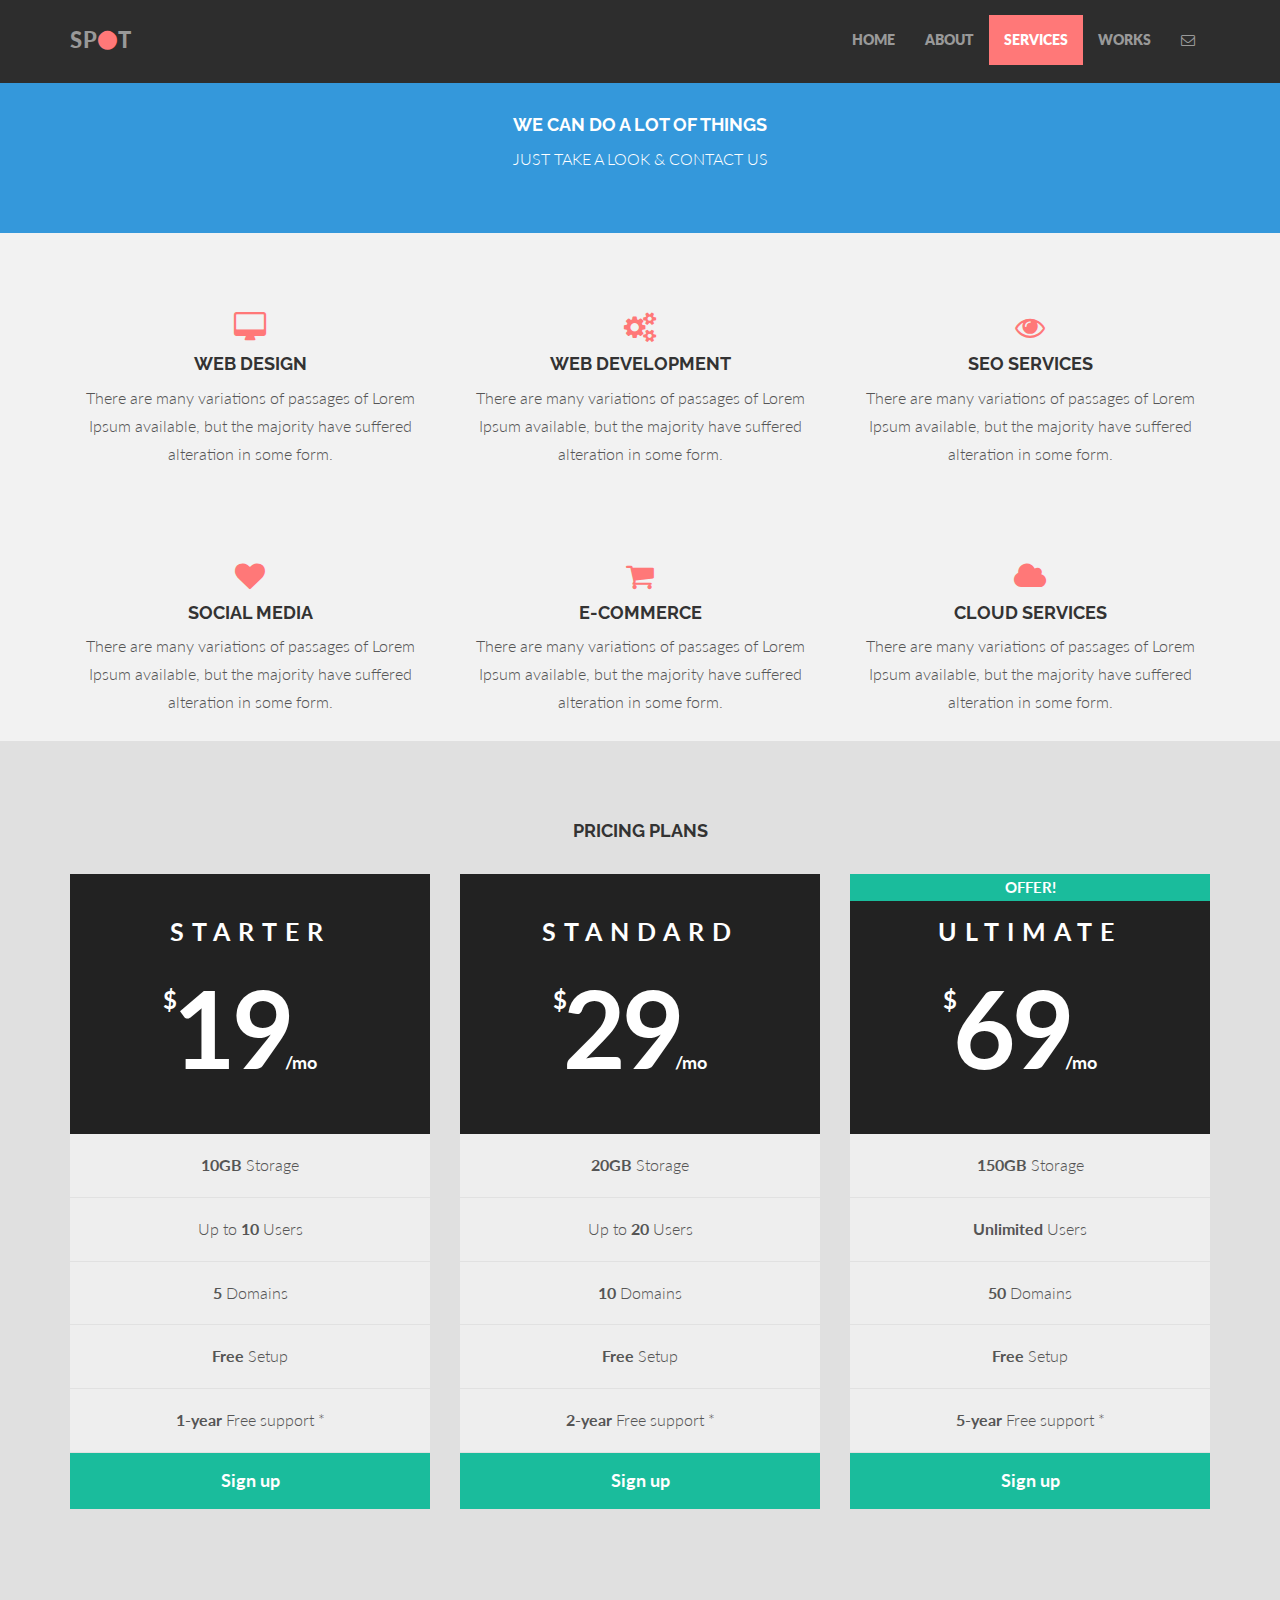
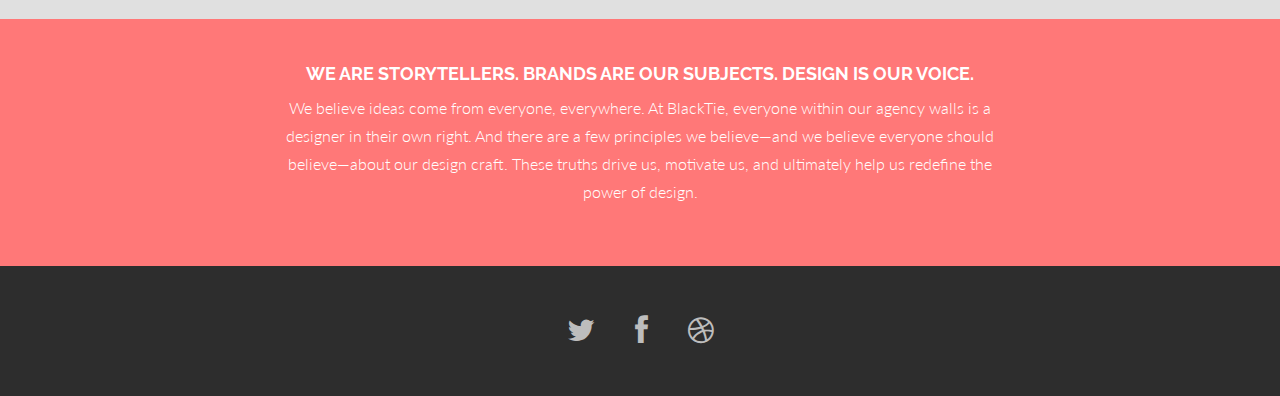
<file: services.html>
<!DOCTYPE html>
<html lang="en">
  <head>
    <meta charset="utf-8">
    <meta http-equiv="X-UA-Compatible" content="IE=edge">
    <meta name="viewport" content="width=device-width, initial-scale=1.0">
    <meta name="description" content="">
    <meta name="author" content="">
    <link rel="shortcut icon" href="assets/ico/favicon.png">

    <title>SPOT - Free Bootstrap 3 Theme</title>

    <!-- Bootstrap core CSS -->
    <link href="assets/css/bootstrap.css" rel="stylesheet">
    <link href="assets/css/font-awesome.min.css" rel="stylesheet">

    <!-- Custom styles for this template -->
    <link href="assets/css/main.css" rel="stylesheet">


    <!-- HTML5 shim and Respond.js IE8 support of HTML5 elements and media queries -->
    <!--[if lt IE 9]>
      <script src="https://oss.maxcdn.com/libs/html5shiv/3.7.0/html5shiv.js"></script>
      <script src="https://oss.maxcdn.com/libs/respond.js/1.3.0/respond.min.js"></script>
    <![endif]-->
  </head>

  <body>

    <!-- Fixed navbar -->
    <div class="navbar navbar-inverse navbar-fixed-top">
      <div class="container">
        <div class="navbar-header">
          <button type="button" class="navbar-toggle" data-toggle="collapse" data-target=".navbar-collapse">
            <span class="icon-bar"></span>
            <span class="icon-bar"></span>
            <span class="icon-bar"></span>
          </button>
          <a class="navbar-brand" href="#">SP<i class="fa fa-circle"></i>T</a>
        </div>
        <div class="navbar-collapse collapse">
          <ul class="nav navbar-nav navbar-right">
            <li><a href="index.html">HOME</a></li>
            <li><a href="about.html">ABOUT</a></li>
            <li class="active"><a href="services.html">SERVICES</a></li>
            <li><a href="works.html">WORKS</a></li>
            <li><a data-toggle="modal" data-target="#myModal" href="#myModal"><i class="fa fa-envelope-o"></i></a></li>
          </ul>
        </div><!--/.nav-collapse -->
      </div>
    </div>

	<div id="blue">
		<div class="container">
			<div class="row centered">
				<div class="col-lg-8 col-lg-offset-2">
				<h4>WE CAN DO A LOT OF THINGS</b></h4>
				<p>JUST TAKE A LOOK & CONTACT US</p>
				</div>
			</div><!-- row -->
		</div><!-- container -->
	</div><!-- blue wrap -->


	<div class="container w">
		<div class="row centered">
			<br><br>
			<div class="col-lg-4">
				<i class="fa fa-desktop"></i>
				<h4>WEB DESIGN</h4>
				<p>There are many variations of passages of Lorem Ipsum available, but the majority have suffered alteration in some form.</p>
			</div><!-- col-lg-4 -->

			<div class="col-lg-4">
				<i class="fa fa-cogs"></i>
				<h4>WEB DEVELOPMENT</h4>
				<p>There are many variations of passages of Lorem Ipsum available, but the majority have suffered alteration in some form.</p>
			</div><!-- col-lg-4 -->

			<div class="col-lg-4">
				<i class="fa fa-eye"></i>
				<h4>SEO SERVICES</h4>
				<p>There are many variations of passages of Lorem Ipsum available, but the majority have suffered alteration in some form.</p>
			</div><!-- col-lg-4 -->
		</div><!-- row -->
		<br>
		<div class="row centered">
			<br><br>
			<div class="col-lg-4">
				<i class="fa fa-heart"></i>
				<h4>SOCIAL MEDIA</h4>
				<p>There are many variations of passages of Lorem Ipsum available, but the majority have suffered alteration in some form.</p>
			</div><!-- col-lg-4 -->

			<div class="col-lg-4">
				<i class="fa fa-shopping-cart"></i>
				<h4>E-COMMERCE</h4>
				<p>There are many variations of passages of Lorem Ipsum available, but the majority have suffered alteration in some form.</p>
			</div><!-- col-lg-4 -->

			<div class="col-lg-4">
				<i class="fa fa-cloud"></i>
				<h4>CLOUD SERVICES</h4>
				<p>There are many variations of passages of Lorem Ipsum available, but the majority have suffered alteration in some form.</p>
			</div><!-- col-lg-4 -->
		</div><!-- row -->
	</div><!-- container -->


	<!-- PRICING SECTION -->
	<div id="dg">
		<div class="container">
			<div class="row centered">
				<h4>PRICING PLANS</h4>
				<br>
				<div class="col-lg-4">
                    <!-- START PRICING TABLE -->
                    <div class="pricing-option">
                        <div class="pricing-top">
                            <span class="pricing-edition">Starter</span>
                            <span class="price">
                                <sup>$</sup>
                                <span class="price-amount">19</span>
                                <small>/mo</small>
                            </span>
                        </div>
                        <ul>
                            <li><strong>10GB</strong> Storage</li>
                            <li>Up to <strong>10</strong> Users</li>
                            <li><strong>5</strong> Domains</li>
                            <li><strong>Free</strong> Setup</li>
                            <li><strong>1-year</strong> Free support *</li>
                        </ul>
                        <a href="index.html#" class="pricing-signup">Sign up</a>
                    </div><!-- /pricing-option -->
                    <!-- END PRICING TABLE -->
				</div><!-- /col -->
				
				<div class="col-lg-4">
                    <!-- START PRICING TABLE -->
                    <div class="pricing-option">
                        <div class="pricing-top">
                            <span class="pricing-edition">Standard</span>
                            <span class="price">
                                <sup>$</sup>
                                <span class="price-amount">29</span>
                                <small>/mo</small>
                            </span>
                        </div>
                        <ul>
                            <li><strong>20GB</strong> Storage</li>
                            <li>Up to <strong>20</strong> Users</li>
                            <li><strong>10</strong> Domains</li>
                            <li><strong>Free</strong> Setup</li>
                            <li><strong>2-year</strong> Free support *</li>
                        </ul>
                        <a href="index.html#" class="pricing-signup">Sign up</a>
                    </div><!-- /pricing-option -->
                    <!-- END PRICING TABLE -->
				</div><!-- /col -->
				
				<div class="col-lg-4">
                    <!-- START PRICING TABLE -->
                    <div class="pricing-option">
                        <div class="pricing-top">
                            <span class="special-label">OFFER!</span>
                            <span class="pricing-edition">Ultimate</span>
                            <span class="price">
                                <sup>$</sup>
                                <span class="price-amount">69</span>
                                <small>/mo</small>
                            </span>
                        </div>
                        <ul>
                            <li><strong>150GB</strong> Storage</li>
                            <li><strong>Unlimited</strong> Users</li>
                            <li><strong>50</strong> Domains</li>
                            <li><strong>Free</strong> Setup</li>
                            <li><strong>5-year</strong> Free support *</li>
                        </ul>
                        <a href="index.html#" class="pricing-signup">Sign up</a>
                    </div><!-- /pricing-option -->
                    <!-- END PRICING TABLE -->
				</div><!-- /col -->
			</div><!-- row -->
		</div><!-- container -->
	</div><!-- DG -->


	
	<div id="r">
		<div class="container">
			<div class="row centered">
				<div class="col-lg-8 col-lg-offset-2">
					<h4>WE ARE STORYTELLERS. BRANDS ARE OUR SUBJECTS. DESIGN IS OUR VOICE.</h4>
					<p>We believe ideas come from everyone, everywhere. At BlackTie, everyone within our agency walls is a designer in their own right. And there are a few principles we believe—and we believe everyone should believe—about our design craft. These truths drive us, motivate us, and ultimately help us redefine the power of design.</p>
				</div>
			</div><!-- row -->
		</div><!-- container -->
	</div><! -- r wrap -->
	
	
	<!-- FOOTER -->
	<div id="f">
		<div class="container">
			<div class="row centered">
				<a href="#"><i class="fa fa-twitter"></i></a><a href="#"><i class="fa fa-facebook"></i></a><a href="#"><i class="fa fa-dribbble"></i></a>
		
			</div><!-- row -->
		</div><!-- container -->
	</div><!-- Footer -->


	<!-- MODAL FOR CONTACT -->
	<!-- Modal -->
	<div class="modal fade" id="myModal" tabindex="-1" role="dialog" aria-labelledby="myModalLabel" aria-hidden="true">
	  <div class="modal-dialog">
	    <div class="modal-content">
	      <div class="modal-header">
	        <button type="button" class="close" data-dismiss="modal" aria-hidden="true">&times;</button>
	        <h4 class="modal-title" id="myModalLabel">contact us</h4>
	      </div>
	      <div class="modal-body">
		        <div class="row centered">
		        	<p>We are available 24/7, so don't hesitate to contact us.</p>
		        	<p>
		        		Somestreet Ave, 987<br/>
						London, UK.<br/>
						+44 8948-4343<br/>
						hi@blacktie.co
		        	</p>
		        	<div id="mapwrap">
		<iframe height="300" width="100%" frameborder="0" scrolling="no" marginheight="0" marginwidth="0" src="https://www.google.es/maps?t=m&amp;ie=UTF8&amp;ll=52.752693,22.791016&amp;spn=67.34552,156.972656&amp;z=2&amp;output=embed"></iframe>
					</div>	
		        </div>
	      </div>
	      <div class="modal-footer">
	        <button type="button" class="btn btn-danger" data-dismiss="modal">Save & Go</button>
	      </div>
	    </div><!-- /.modal-content -->
	  </div><!-- /.modal-dialog -->
	</div><!-- /.modal -->


    <!-- Bootstrap core JavaScript
    ================================================== -->
    <!-- Placed at the end of the document so the pages load faster -->
    <script src="https://code.jquery.com/jquery-1.10.2.min.js"></script>
    <script src="assets/js/bootstrap.min.js"></script>
  </body>
</html>
</file>
<file: assets/css/main.css>
/*
 * Author: Carlos Alvarez
 * URL: http://alvarez.is
 *
 * Project Name: SPOT - Free Bootstrap 3 Theme
 * Version: 1.0
 * URL: http://blacktie.co
 */
 
/* FONTS */
@import url(http://fonts.googleapis.com/css?family=Lato:300,400,700,900);
@import url(http://fonts.googleapis.com/css?family=Raleway:400,300,700,900);

/* OVERALL ASPECT */

body {
  background-color: #f2f2f2;
    font-family: "Lato";
    font-weight: 300;
    font-size: 16px;
    color: #555;

    -webkit-font-smoothing: antialiased;
    -webkit-overflow-scrolling: touch;
    
    margin-top: 70px;
}

/* Titles */
h1, h2, h3, h4, h5, h6 {
    font-family: "Raleway";
    font-weight: 300;
    color: #333;
}


/* Paragraph & Typographic */
p {
    line-height: 28px;
    margin-bottom: 25px;
}

.centered {
    text-align: center;
}

/* Links */
a {
    color: #f85c37;
    word-wrap: break-word;

    -webkit-transition: color 0.1s ease-in, background 0.1s ease-in;
    -moz-transition: color 0.1s ease-in, background 0.1s ease-in;
    -ms-transition: color 0.1s ease-in, background 0.1s ease-in;
    -o-transition: color 0.1s ease-in, background 0.1s ease-in;
    transition: color 0.1s ease-in, background 0.1s ease-in;
}

a:hover,
a:focus {
    color: #7b7b7b;
    text-decoration: none;
    outline: 0;
}

a:before,
a:after {
    -webkit-transition: color 0.1s ease-in, background 0.1s ease-in;
    -moz-transition: color 0.1s ease-in, background 0.1s ease-in;
    -ms-transition: color 0.1s ease-in, background 0.1s ease-in;
    -o-transition: color 0.1s ease-in, background 0.1s ease-in;
    transition: color 0.1s ease-in, background 0.1s ease-in;
}

 hr {
    display: block;
    height: 1px;
    border: 0;
    border-top: 1px solid #ccc;
    margin: 1em 0;
    padding: 0;
}


.navbar {
	font-weight: 800;
	font-size: 14px;
	padding-top: 15px;
	padding-bottom: 15px;
}

.navbar-inverse {
	background: #2d2d2d;
	border-color: #2d2d2d;
}

.navbar-inverse .navbar-nav > .active > a {
	background: #ff7878;
}

.navbar-inverse .navbar-brand {
	color: #999999;
	font-weight: bolder;
	font-size: 22px;
	letter-spacing: 1px;
}

.navbar-inverse .navbar-brand i {
	color: #ff7878;
	font-size: 22px;
	letter-spacing: 1px;
}

/*TILT*/
.tilt {
  -webkit-transition: all 0.5s ease;
     -moz-transition: all 0.5s ease;
       -o-transition: all 0.5s ease;
      -ms-transition: all 0.5s ease;
          transition: all 0.5s ease;
}
 
.tilt:hover {
  -webkit-transform: rotate(-10deg);
     -moz-transform: rotate(-10deg);
       -o-transform: rotate(-10deg);
      -ms-transform: rotate(-10deg);
          transform: rotate(-10deg);
}

/* ==========================================================================
   Wrap Sections
   ========================================================================== */

#headerwrap {
	background: url(../img/healthbg.jpg) no-repeat center top;
	margin-top: -10px;
	padding-top:20px;
	text-align:center;
	background-attachment: relative;
	background-position: center center;
	min-height: 700px;
	width: 100%;
	
    -webkit-background-size: 100%;
    -moz-background-size: 100%;
    -o-background-size: 100%;
    background-size: 100%;

    -webkit-background-size: cover;
    -moz-background-size: cover;
    -o-background-size: cover;
    background-size: cover;
}

#headerwrap h1 {
	font-size: 70px;
	font-weight: 300;
	letter-spacing: 3px;
    color: white; 
    margin-top: 45px;
}

#headerwrap h2 {
	color: orange;
	font-size: 30px;
	font-weight: 700;
	letter-spacing: 2px;
	text-transform: uppercase;
}

/* Dark Grey Wrap */
#dg {
	background: #e0e0e0;
	padding-top: 70px;
	padding-bottom: 70px;
	text-align: center;
}

#dg h4 {
	font-weight: 700;
}

/* Light Grey */
#lg {
	background: #ebebeb;
	padding-top: 70px;
	padding-bottom: 70px;
	text-align: center;
}

#lg h4 {
	font-weight: 700;
}


/* Red Wrap */
#r {
	background: #ff7878;
	padding-top: 35px;
	padding-bottom: 35px;
}

#r h4 {
	color: white;
	font-weight: 700;
}

#r p {
	color: white;
}

/* Blue Wrap */

#blue {
	background: #3498db;
	padding-top: 35px;
	padding-bottom: 35px;
}

#blue h4 {
	color: white;
	font-weight: 700;
}

#blue p {
	color: white;
}



/* Footer Wrap */
#f {
	background: #2d2d2d;
	padding-top: 30px;
	padding-bottom: 30px;
}

#f i {
	color: #bdbdbd;
	font-size: 30px;
	padding: 20px;
}

#f i:hover {
	color: #ff7878;
}

/****** SECTIONS *****/

.w {
	padding-top: 35px;
}

.w h4 {
	font-weight: 700;
}

.w i {
	color: #ff7878;
	font-size: 30px;
}


.wb {
	padding-top: 35px;
	margin-bottom: 0px;
}

.wb h4 {
	font-weight: 700;
}

.desc {
	padding-top: 35px;
}

.desc h4 {
	font-weight: 700;
}

.desc i {
	color: #ff7878;
	font-size: 12px;
	padding: 5px;
}

/***** MODAL CONTACT *****/
.modal-content {
	border-radius: 0px;

}

.modal-header {
	background: #bdbdbd;
	color: white;
}

.modal-header h4 {
	font-weight: 700;
}

.modal-body {
	background: #f2f2f2;
    font-family: "Lato";
    font-weight: 300;
    font-size: 16px;
    color: #555;
}

.modal-footer {
	background: #f2f2f2;
	margin-top: 0px; 
}

/* ==========================================================================
   Pricing Tables
   ========================================================================== */
   
.pricing-option {
    padding-bottom: 40px;
}

.pricing-option .pricing-top {
    position: relative;
    background: #222;
    color: white;
    text-align: center;
    font-weight: bold;

    padding: 40px 20px 30px 20px;
    -webkit-box-sizing: border-box;
    -moz-box-sizing: border-box;
    box-sizing: border-box;
}

.pricing-option .pricing-top .special-label {
    display: block;
    width: 100%;
    position: absolute;
    top: 0;
    left: 0;
    background: #1abc9c;
    text-transform: uppercase;
    font-size: 15px;
    font-weight: bold;
    padding: 3px 0;
}

.special .pricing-top {
    background: black;
}

.pricing-option .pricing-edition {
    text-transform: uppercase;
    display: block;
    font-size: 25px;
    letter-spacing: 8px;
}

.pricing-option .price {
    display: inline-block;
    position: relative;
}

.pricing-option .price sup {
    position: absolute;
    top: 50px;
    left: -10px;
    font-size: 24px;
}

.pricing-option .price .price-amount {
    font-size: 108px;
    letter-spacing: -4px;
}

.pricing-option .price small {
    position: relative;
    left: -10px;
    font-size: 18px;
}

.pricing-option ul {
    list-style: none;
    margin: 0;
    background: #eee;
    text-align: center;
    padding-left: 0px;
}

.pricing-option ul li {
    border-bottom: solid 1px #e1e1e1;
    padding-top: 20px;
    padding-bottom: 20px;
}

.pricing-option .pricing-signup {
    display: block;
    text-align: center;
    font-size: 18px;
    font-weight: bold;
    padding: 15px 10px;
    color: white;
    background: #1abc9c;
}

.pricing-option .pricing-signup:hover {
    background: #ff7878;
}

.user-btn{
    display: inline-block;
  padding: 15px 15px;
  margin-bottom: 0;
  font-size: 18px;
  font-weight: normal;
  line-height: 1.5;
  text-align: center;
  white-space: nowrap;
  vertical-align: middle;
  cursor: pointer;
  background-image: none;
 border: 1.5px solid transparent; 
  
  -webkit-user-select: none;
     -moz-user-select: none;
      -ms-user-select: none;
       -o-user-select: none;
          user-select: none;
    color: #white;
    background-color:#ff7878;
    style: inline-block;
}


.user-btn:hover,
.user-btn:focus,
.user-btn:active {
  color: #black;
  background-color: #fe3f3f;
}


.login-btn {
    display: inline-block;
  padding: 13px 13px;
  margin-bottom: 5px;
  margin-top:10px;
  font-size: 15px;
  font-weight: normal;
  line-height: 1.3;
  text-align: center;
  white-space: nowrap;
  vertical-align: middle;
  cursor: pointer;
  background-image: none;
 border: 1.5px solid transparent; 
  
  -webkit-user-select: none;
     -moz-user-select: none;
      -ms-user-select: none;
       -o-user-select: none;
          user-select: none;
    color: #white;
    background-color: #ff7878;
    border-color: #black;
    style: inline-block;
}


.login-btn:hover,
.login-btn:focus,
.login-btn:active {
  color: #black;
  background-color: #fe3f3f;
  border-color: #ff7878;
}

.authenticate-box {
   /* background-color: #2D2D2D; 
    opacity: 0.5;
    width:auto;
    height:auto; */
    color: white;
}

.authenticate-box h3 {
    color: white;
}
</file>
